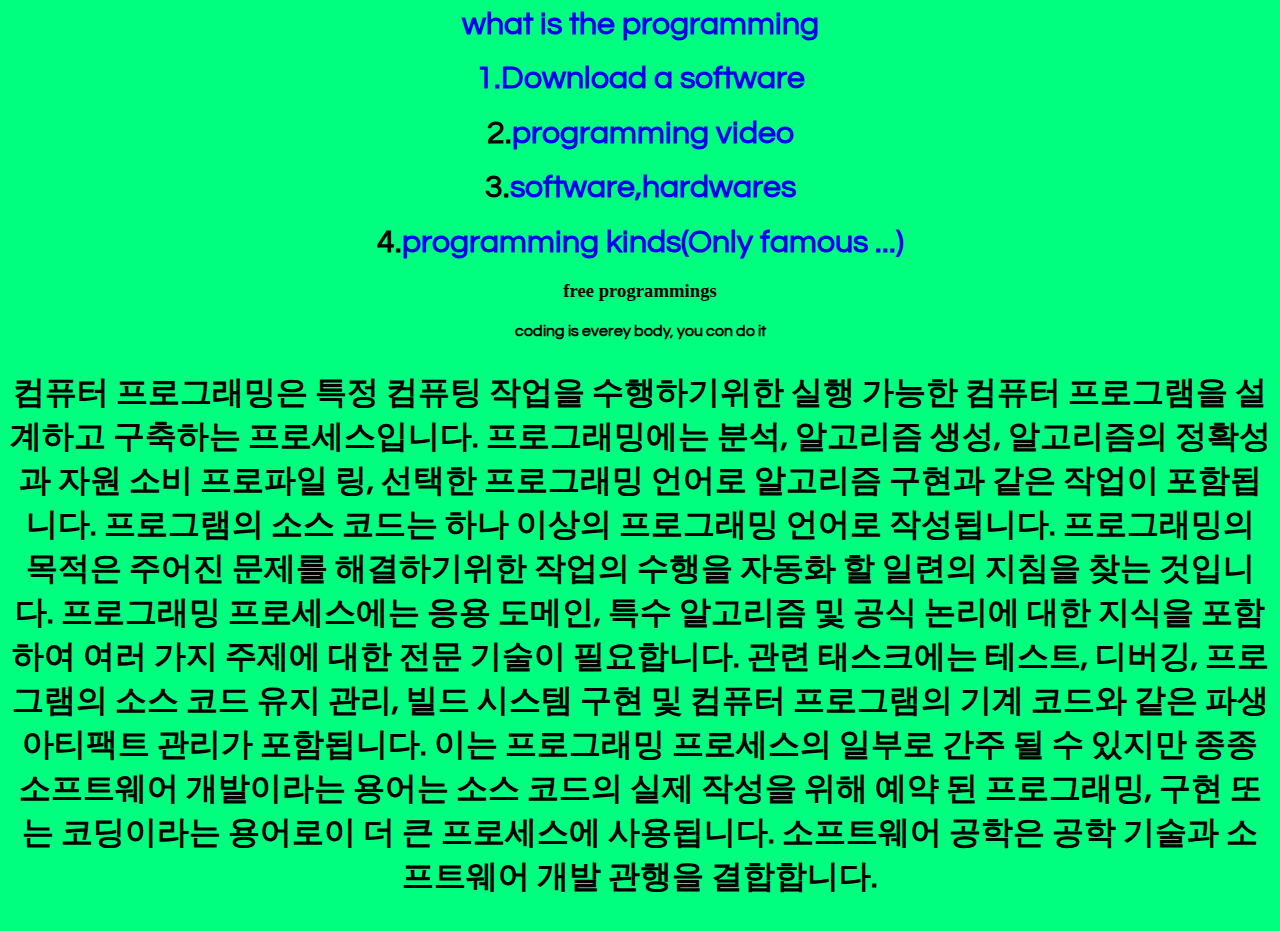
<file: index.html>
<h1><!DOCTYPE html>
<html>
<head>
<title>what is the programming</title>
<meta charset="utf-8">
<link rel="icon" href="trewon.jpg" type="image/x-icon">
<link href="https://fonts.googleapis.com/css?family=Questrial" rel="stylesheet">
  </head>
<style>

  
  h1 {
    font-family: 'Questrial', sans-serif;
  }
  h2 {
    font-family: 'Questrial', sans-serif;
  }
  h3 {
    font-family: 
    "Times new roman";
  }
  h4 {
    font-family: 'Questrial', sans-serif;
  }
  h5 {
    font-family: 'Questrial', sans-serif;
  }


  body{background-color: springgreen;}
  h1 {
    text-align: center;
  }
  h2 {
    text-align: center;
  }
  h3{
    text-align: center;
  }
  h4 {
    text-align: center;
  }
  h5{
    text-align: center;
  }
  .movie {
    background-color:springgreen;
    border-radius: 20px;
    margin-bottom: 50px;
    padding: 50px;
    width: 500px;
    margin-left: auto;
    margin-right: auto;
  }
    a {
    text-decoration: none;
  }
</style>


<body>

    <h1><a href="index.html">what is the programming</li></h1>
    <h1>1.<a href="1.html">Download a software</a></li></h1>
    <h1>2.<a href="2.html">programming video</a></li></h1>
    <h1>3.<a href="3.html">software,hardwares</a></li></h1>
    <h1>4.<a href="4.html">programming kinds(Only famous ...)</a></li></h1>
    <h3><p>free programmings</p></h3>    
    <h4 style="color:black;">coding is everey body, you con do it</h4>
  <h1>
  <p>
컴퓨터 프로그래밍은 특정 컴퓨팅 작업을 수행하기위한 실행 가능한 컴퓨터 프로그램을 설계하고 구축하는 프로세스입니다. 
프로그래밍에는 분석, 알고리즘 생성, 알고리즘의 정확성과 자원 소비 프로파일 링, 선택한 프로그래밍 언어로 알고리즘 구현과 같은 작업이 포함됩니다. 
프로그램의 소스 코드는 하나 이상의 프로그래밍 언어로 작성됩니다. 프로그래밍의 목적은 주어진 문제를 해결하기위한 작업의 수행을 자동화 할 일련의 지침을 찾는 것입니다. 
프로그래밍 프로세스에는 응용 도메인, 특수 알고리즘 및 공식 논리에 대한 지식을 포함하여 여러 가지 주제에 대한 전문 기술이 필요합니다. 
관련 태스크에는 테스트, 디버깅, 프로그램의 소스 코드 유지 관리, 빌드 시스템 구현 및 컴퓨터 프로그램의 기계 코드와 같은 파생 아티팩트 관리가 포함됩니다. 
이는 프로그래밍 프로세스의 일부로 간주 될 수 있지만 종종 소프트웨어 개발이라는 용어는 소스 코드의 실제 작성을 위해 예약 된 프로그래밍, 구현 또는 코딩이라는 용어로이 더 큰 프로세스에 사용됩니다. 
소프트웨어 공학은 공학 기술과 소프트웨어 개발 관행을 결합합니다.
</h1>
    <div id="disqus_thread"></div>
    <script>

        /**
        *  RECOMMENDED CONFIGURATION VARIABLES: EDIT AND UNCOMMENT THE SECTION BELOW TO INSERT DYNAMIC VALUES FROM YOUR PLATFORM OR CMS.
        *  LEARN WHY DEFINING THESE VARIABLES IS IMPORTANT: https://disqus.com/admin/universalcode/#configuration-variables*/
        /*
        var disqus_config = function () {
        this.page.url = PAGE_URL;  // Replace PAGE_URL with your page's canonical URL variable
        this.page.identifier = PAGE_IDENTIFIER; // Replace PAGE_IDENTIFIER with your page's unique identifier variable
        };
        */
        (function() { // DON'T EDIT BELOW THIS LINE
            var d = document, s = d.createElement('script');
            s.src = 'https://trexwon.disqus.com/embed.js';
            s.setAttribute('data-timestamp', +new Date());
            (d.head || d.body).appendChild(s);
        })();
    </script>
    <noscript>Please enable JavaScript to view the <a href="https://disqus.com/?ref_noscript">comments powered by Disqus.</a></noscript>


    <script id="dsq-count-scr" src="//trexwon.disqus.com/count.js" async></script>
</body>
</html>
</file>
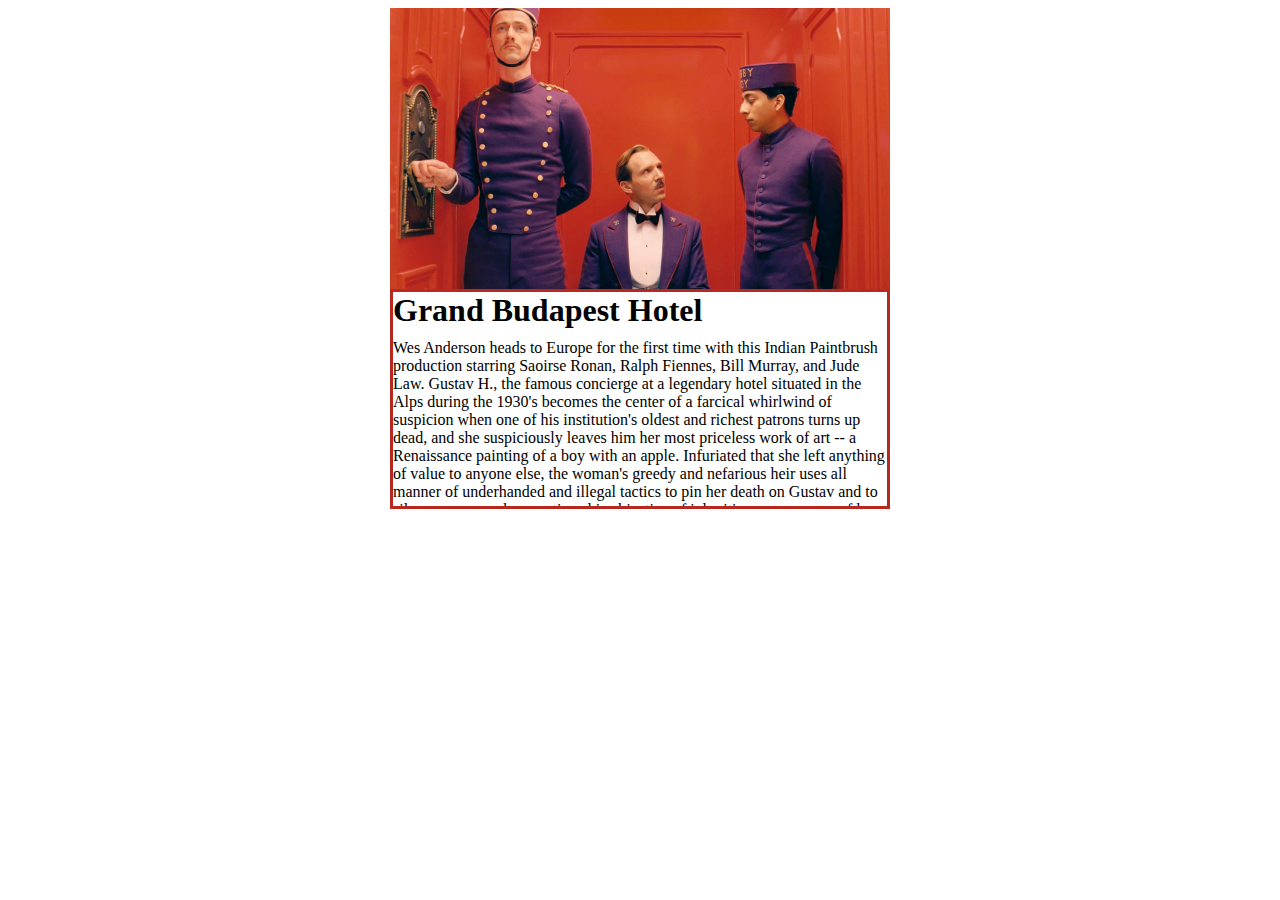
<file: grand_budapest_hotel/index.html>
<!DOCTYPE html>
<html>
<head>
  <title>Overflow</title>
  <meta charset="utf-8">
  <link rel="stylesheet" href="css/styles.css">
</head>
    
<body>
  <div class="container">
    <img src="img/grand_budapest_hotel.jpg">
    <div class="info">
      <h1>Grand Budapest Hotel</h1>
      <p>Wes Anderson heads to Europe for the first time with this Indian Paintbrush production starring Saoirse Ronan, Ralph Fiennes, Bill Murray, and Jude Law. Gustav H., the famous concierge at a legendary hotel situated in the Alps during the 1930's becomes the center of a farcical whirlwind of suspicion when one of his institution's oldest and richest patrons turns up dead, and she suspiciously leaves him her most priceless work of art -- a Renaissance painting of a boy with an apple. Infuriated that she left anything of value to anyone else, the woman's greedy and nefarious heir uses all manner of underhanded and illegal tactics to pin her death on Gustav and to silence anyone who questions his objective of inheriting every penny of her estate, leaving Gustav's trusted lobby boy Zero to clear Gustav's name and prove that the grand lady's killer is none other than her own son. ~ Jeremy Wheeler, Rovi</p>
    </div>
  </div>
</body>
</html>
</file>
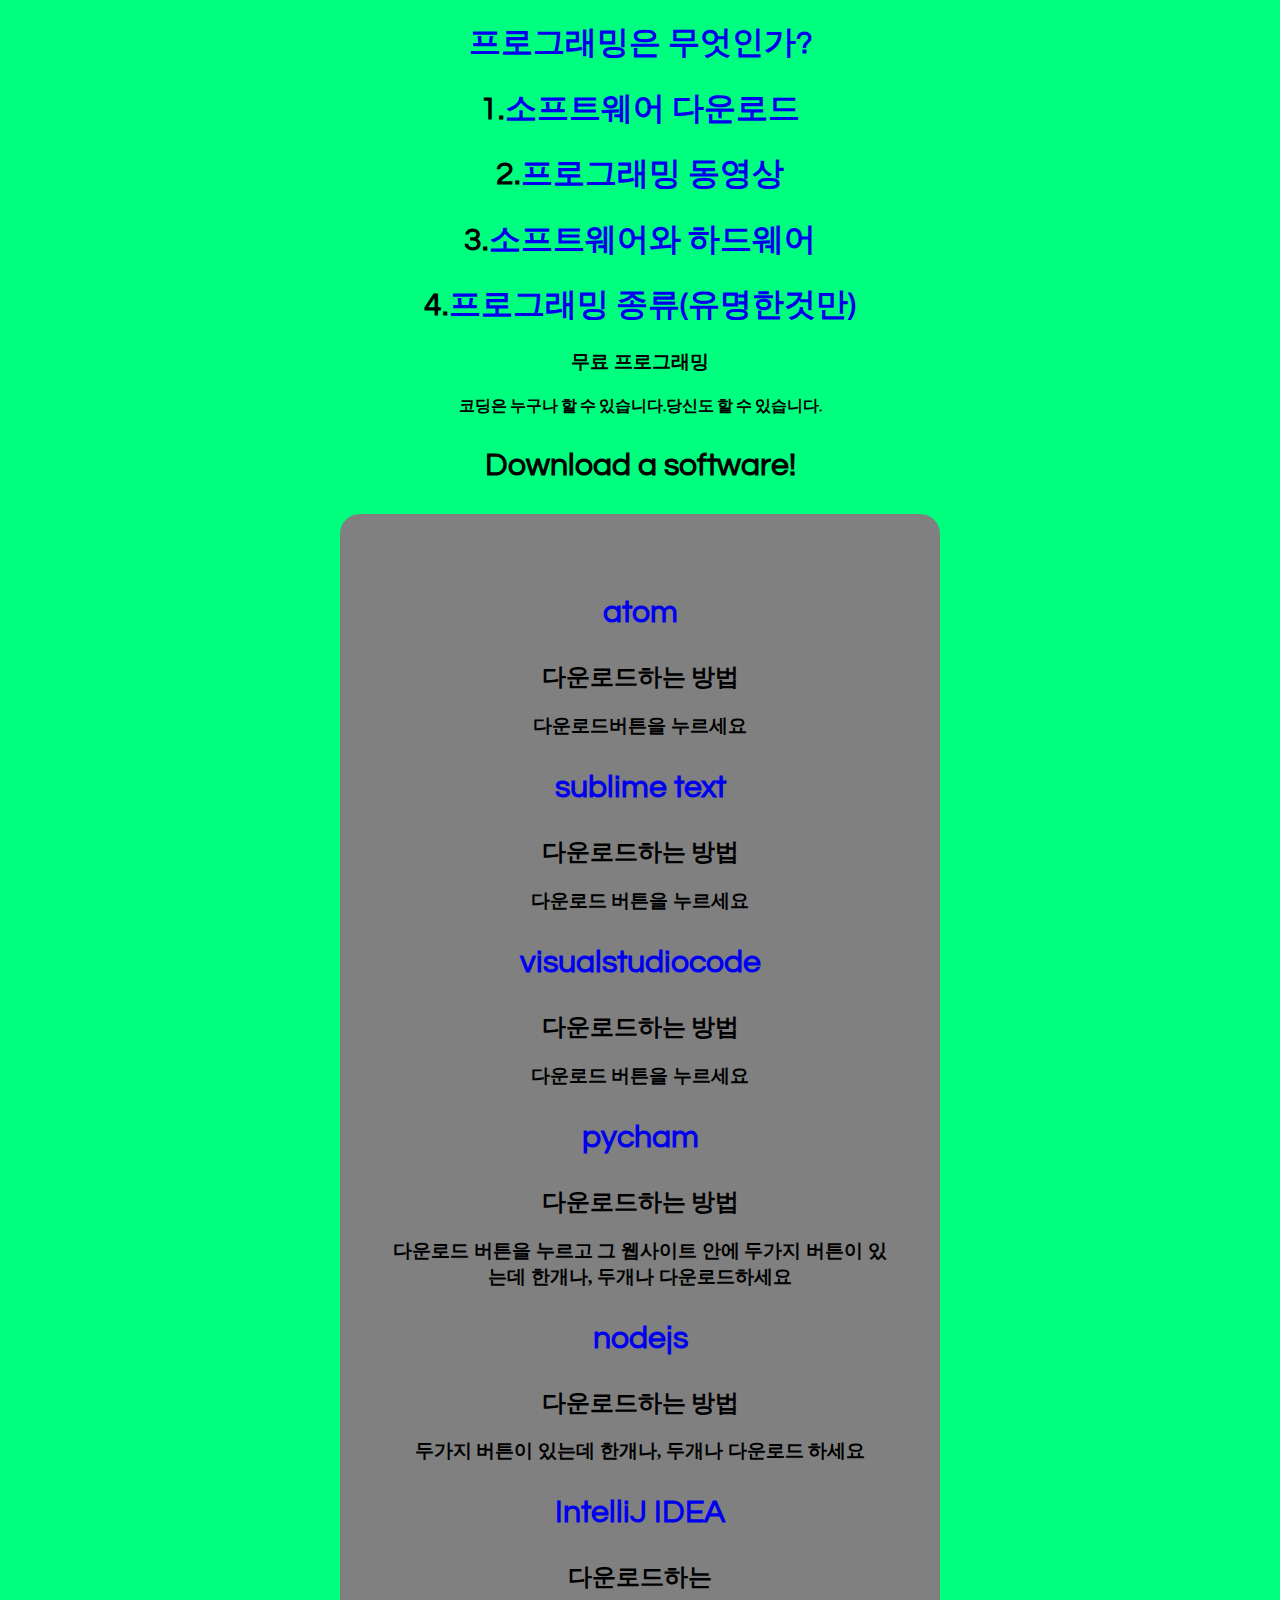
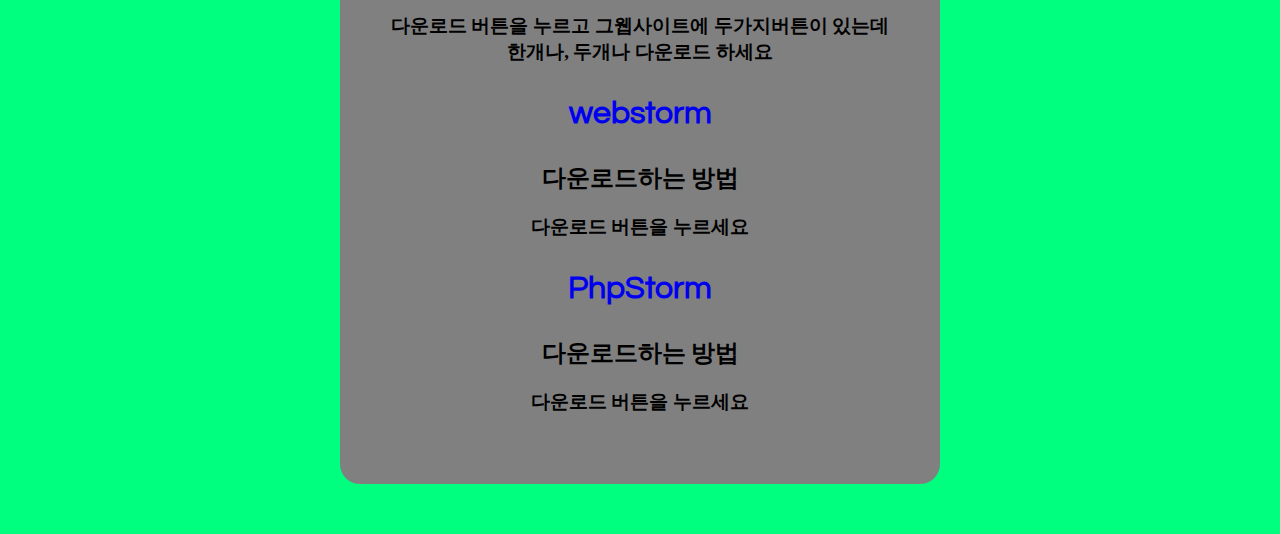
<file: 1.html>
<!doctype html>
<html>
<head>
  <title>소프트웨어 다운로드</title>
  <meta charset="utf-8">
  <link rel="icon" href="trewon.jpg" type="image/x-icon">
  <link href="https://fonts.googleapis.com/css?family=Questrial" rel="stylesheet">
</head>
<style>

  h1 {
    font-family: 'Questrial', sans-serif;
  }
  h2 {
    font-family: 'Questrial', sans-serif;
  }
  h3 {
    font-family: 
    "Times new roman";
  }
  h4 {
    font-family: 'Questrial', sans-serif;
  }
  h5 {
    font-family: 'Questrial', sans-serif;
  }

  body{background-color: springgreen;}
   h1{
     text-align: center;
   }
   h2{
     text-align: center;
   }
   h3{
     text-align: center;
   }
   h4 {
     text-align: center;
   }

     .movie {
    background-color:gray;
    border-radius: 20px;
    margin-bottom: 50px;
    padding: 50px;
    width: 500px;
    margin-left: auto;
    margin-right: auto;
  }
    a {
    text-decoration: none;
  }
</style>
<body>

  <h1><a href="index.html">프로그래밍은 무엇인가?</a></h1>
  <h1>1.<a href="1.html">소프트웨어 다운로드</a></h1>
    <h1>2.<a href="2.html">프로그래밍 동영상</a></h1>
    <h1>3.<a href="3.html">소프트웨어와 하드웨어</a></h1>
    <h1>4.<a href="4.html">프로그래밍 종류(유명한것만)</a></h1>
    <h3><p>무료 프로그래밍</p></h3>    
    <h4 style="color:black;">코딩은 누구나 할 수 있습니다.당신도 할 수 있습니다.</h4>

<h1><p>Download a software!</p></h1>

  <div class="movie">
  <h1><p><a href="https://atom.io" target="_blank">atom</a></p></h1>
  <h2>다운로드하는 방법</h2>
  <h3><p>다운로드버튼을 누르세요</p></h3>

  <h1><p><a href="https://www.sublimetext.com" target="_blank">sublime text</a></p></h1>
  <h2>다운로드하는 방법</h2>
  <h3><p>다운로드 버튼을 누르세요</p></h3>

  <h1><p><a href="https://code.visualstudio.com" target="_blank">visualstudiocode</a></p></h1>
  <h2>다운로드하는 방법</h2>
  <h3><p>다운로드 버튼을 누르세요</p></h3>

  <h1><p><a href="https://www.jetbrains.com/pycharm/" target="_blank">pycham</a></p></h1>
  <h2>다운로드하는 방법</h2>
  <h3><p>다운로드 버튼을 누르고 그 웹사이트 안에 두가지 버튼이 있는데 한개나, 두개나 다운로드하세요</p></h3>

  <h1><p><a href="https://nodejs.org/en/" target="_blank">nodejs</a></p></h1>
  <h2>다운로드하는 방법</h2>
  <h3><p>두가지 버튼이 있는데 한개나, 두개나 다운로드 하세요</p></h3>

    <h1><p><a href="https://www.jetbrains.com/idea/" target="_blank">IntelliJ IDEA</a></p></h1>
    <h2>다운로드하는 </h2>
    <h3><p>다운로드 버튼을 누르고 그웹사이트에 두가지버튼이 있는데 한개나, 두개나 다운로드 하세요</p></h3>
    <h1><p><a href="https://www.jetbrains.com/webstorm/" target="_blank">webstorm</a></p></h1>
    <h2>다운로드하는 방법</h2>
    <h3><p>다운로드 버튼을 누르세요</p></h3>

    <h1><p><a href="https://www.jetbrains.com/phpstorm/specials/phpstorm/phpstorm.html?gclid=Cj0KCQjw6fvdBRCbARIsABGZ-vTPdixCJtTH5luaiM4Gb0h09dmjPR996b98K8efMItRapCE-Te-IdEaAmpiEALw_wcB&gclsrc=aw.ds&dclid=CKnl1sG9_t0CFQtuvQodZZgOkA">PhpStorm</a></p></h1>
    <h2>다운로드하는 방법</h2>
    <h3><p>다운로드 버튼을 누르세요</p></h3>
</div>
  
  <div id="disqus_thread"></div>
<script>
    /**
    *  RECOMMENDED CONFIGURATION VARIABLES: EDIT AND UNCOMMENT THE SECTION BELOW TO INSERT DYNAMIC VALUES FROM YOUR PLATFORM OR CMS.
    *  LEARN WHY DEFINING THESE VARIABLES IS IMPORTANT: https://disqus.com/admin/universalcode/#configuration-variables*/
    /*
    var disqus_config = function () {
    this.page.url = PAGE_URL;  // Replace PAGE_URL with your page's canonical URL variable
    this.page.identifier = PAGE_IDENTIFIER; // Replace PAGE_IDENTIFIER with your page's unique identifier variable
    };
    */
    (function() { // DON'T EDIT BELOW THIS LINE
        var d = document, s = d.createElement('script');
        s.src = 'https://trexwon.disqus.com/embed.js';
        s.setAttribute('data-timestamp', +new Date());
        (d.head || d.body).appendChild(s);
    })();
</script>
<noscript>Please enable JavaScript to view the <a href="https://disqus.com/?ref_noscript">comments powered by Disqus.</a></noscript>


<script id="dsq-count-scr" src="//trexwon.disqus.com/count.js" async></script>

</body>
</html>
</file>
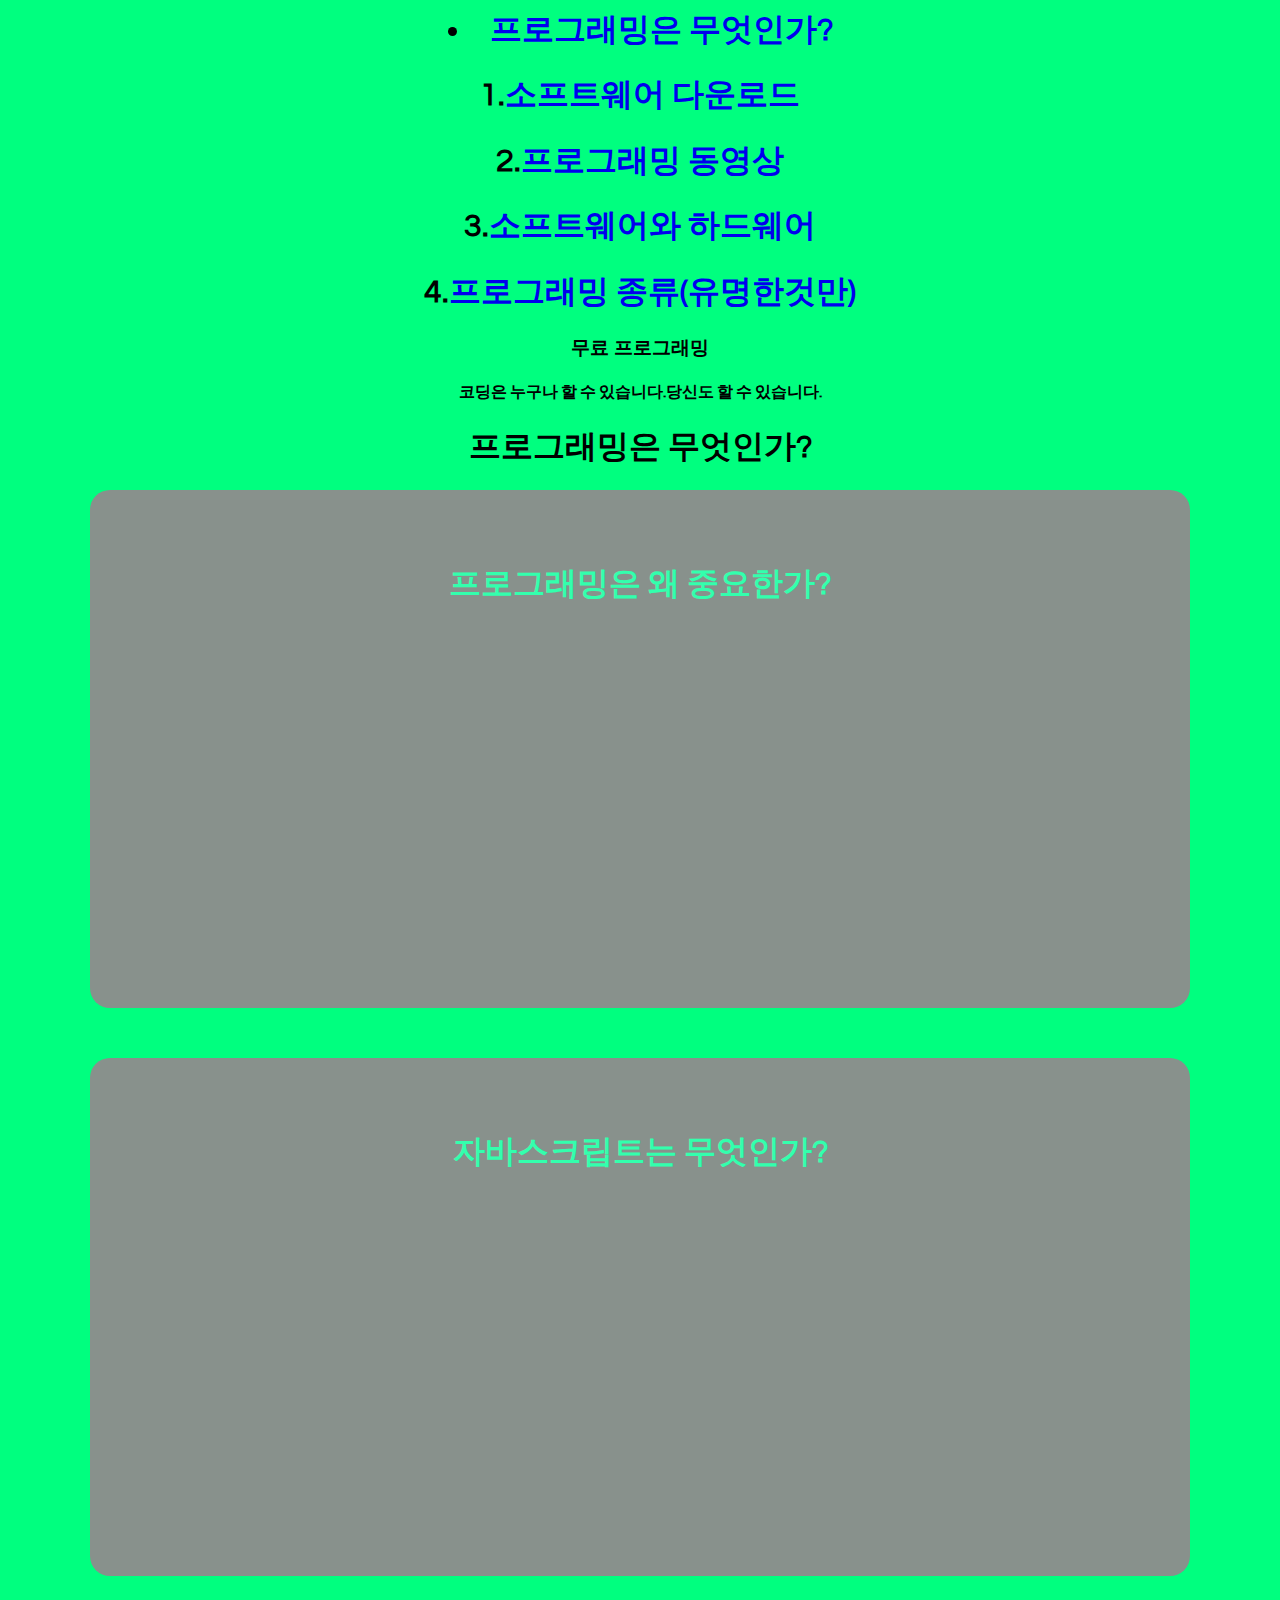
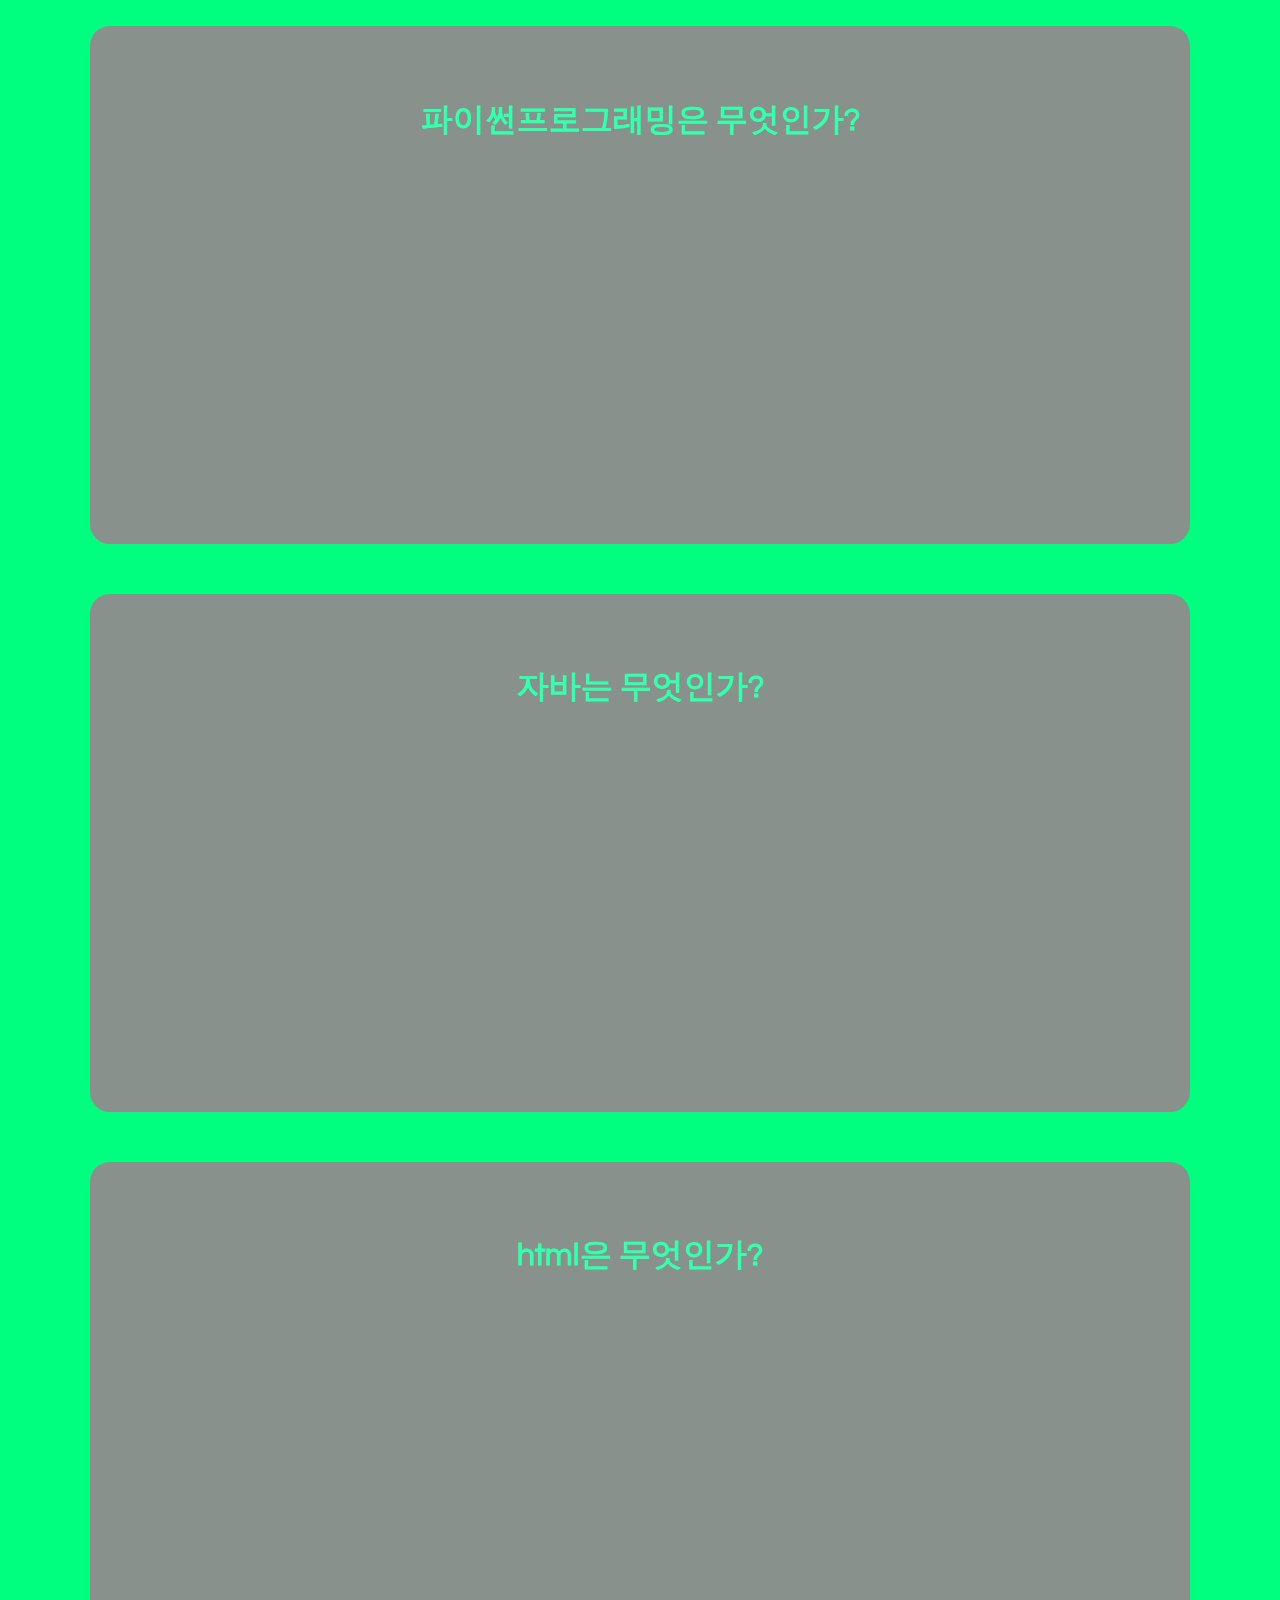
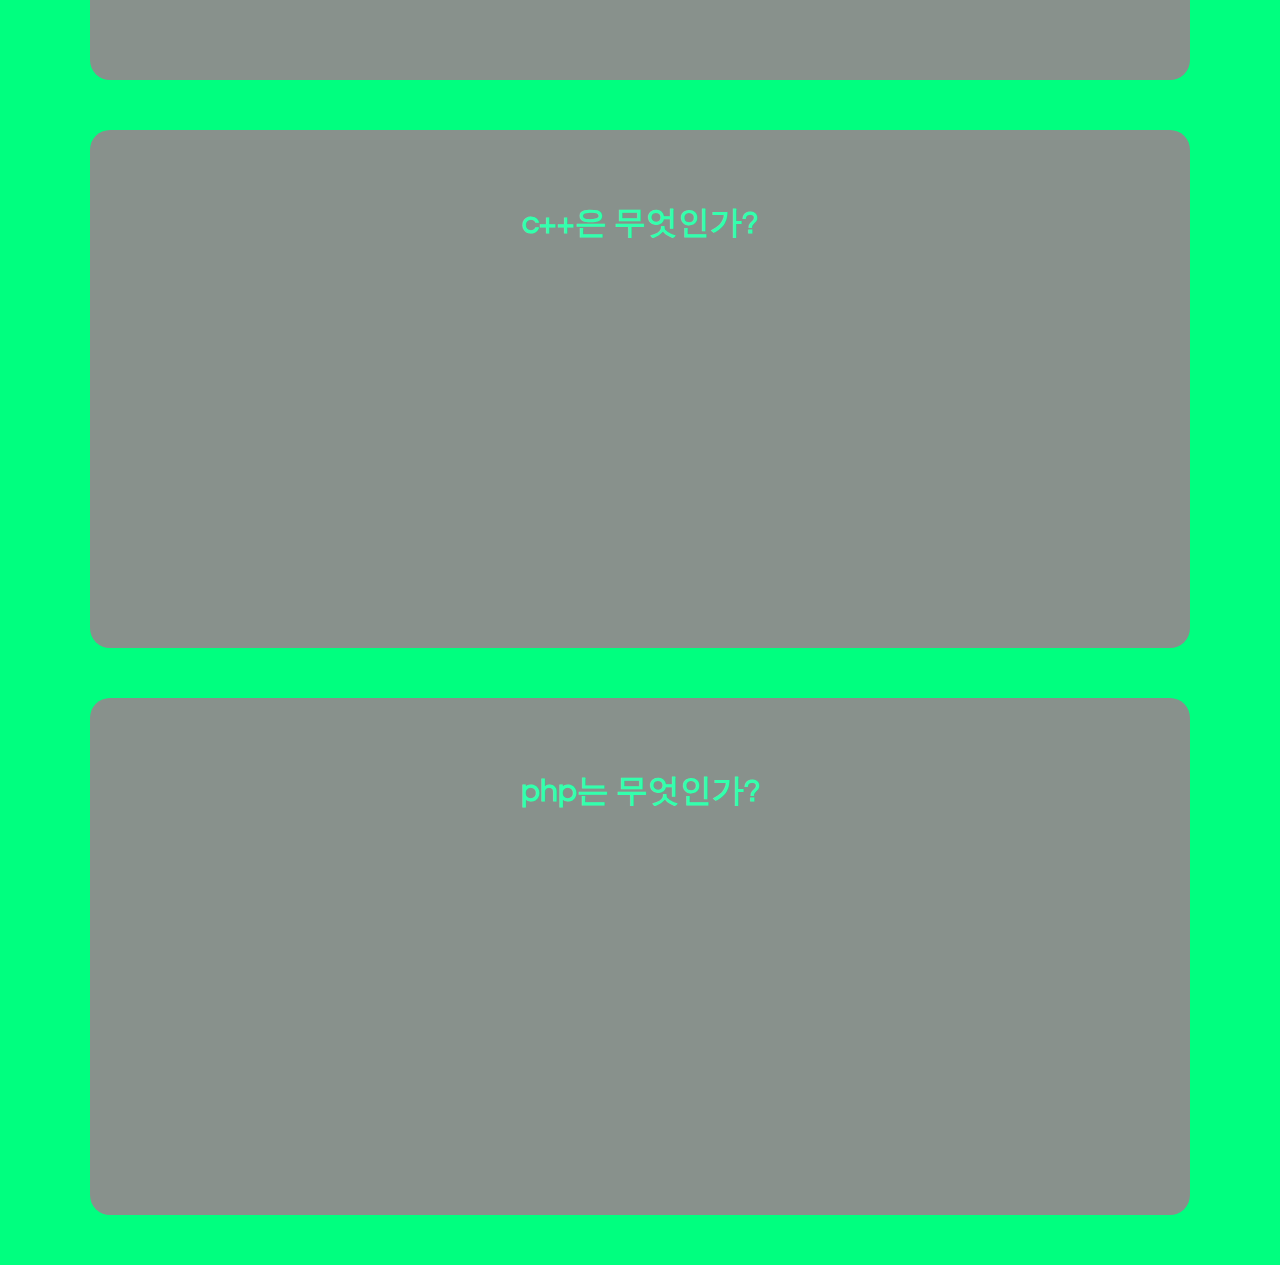
<file: 2.html>
<h1><!DOCTYPE html>
<html>
<head>
<title>프로그래밍 </title>
<meta charset="utf-8">
<link rel="icon" href="trewon.jpg" type="image/x-icon">
<link href="https://fonts.googleapis.com/css?family=Questrial" rel="stylesheet">
  </head>
<style>

  
  h1 {
    font-family: 'Questrial', sans-serif;
  }
  h2 {
    font-family: 'Questrial', sans-serif;
  }
  h3 {
    font-family: 
    "Times new roman";
  }
  h4 {
    font-family: 'Questrial', sans-serif;
  }
  h5 {
    font-family: 'Questrial', sans-serif;
  }

  h1 {
    text-align: center;
  }

body{background-color: springgreen;}

.movie{
  background-color: #88918c ;
  border-radius: 20px;
  margin-bottom: 50px;
  padding: 50px;
  width: 1000px;
  margin-left: auto;
  margin-right: auto;
  display: block;
}
   h1 {
      text-align: center;
   }

   h2 {
       text-align: center;
   }

   h3 {
     text-align: center;
   }

   h4{
     text-align: center;
   }

   h5 {
       text-align: center;
   }
      a {
    text-decoration: none;
  }
  
</style>
</head>
<body>

  <h1><li><a href="index.html">프로그래밍은 무엇인가?</a></h1>
    <h1>1.<a href="1.html">소프트웨어 다운로드</a></h1>
    <h1>2.<a href="2.html">프로그래밍 동영상</a></h1>
    <h1>3.<a href="3.html">소프트웨어와 하드웨어</a></h1>
    <h1>4.<a href="4.html">프로그래밍 종류(유명한것만)</a></h1>
    <h3><p>무료 프로그래밍</p></h3>    
    <h4 style="color:black;">코딩은 누구나 할 수 있습니다.당신도 할 수 있습니다.</h4></h1>



<h1 style="color: black">프로그래밍은 무엇인가?</h1>
<div class="movie">
<h1 style="color: #33FFAD">프로그래밍은 왜 중요한가?</h1>
<p><iframe width="560" height="315"
src="https://www.youtube.com/embed/Dv7gLpW91DM"
frameborder="0" allow="autoplay; encrypted-media" allowfullscreen></iframe></p>

</div>

<div class="movie">
<h1 style="color: #33FFAD">자바스크립트는 무엇인가?</h1>
<p><iframe width="560" height="315"
src="https://www.youtube.com/embed/VB7y0yxZjro"
frameborder="0" allow="autoplay; encrypted-media" allowfullscreen></iframe></p>
</div>

<div class="movie">
<h1 style="color: #33FFAD">파이썬프로그래밍은 무엇인가?</h1>
<p><iframe width="560" height="315"
src="https://www.youtube.com/embed/N4mEzFDjqtA"
frameborder="0" allow="autoplay; encrypted-media" allowfullscreen></iframe></p>
</div>

<div class="movie">
<h1 style="color:#33FFAD">자바는 무엇인가?</h1>
<p><iframe width="560" height="315"
src="https://www.youtube.com/embed/2Xa3Y4xz8_s"
frameborder="0" allow="autoplay; encrypted-media" allowfullscreen></iframe></p>
</div>

<div class="movie">
<h1 style="color: #33FFAD">html은 무엇인가?</h1>
<p><iframe width="560" height="315"
src="https://www.youtube.com/embed/CKlh1lwe2rY"
frameborder="0" allow="autoplay; encrypted-media" allowfullscreen></iframe></p>
</div>

<div class="movie">
<h1 style="color: #33FFAD">c++은 무엇인가?</h1>
<p><iframe width="560" height="315"
src="https://www.youtube.com/embed/kJkB_Tggk8U"
frameborder="0" allow="autoplay; encrypted-media" allowfullscreen></iframe></p>
</div>

<div class="movie">
<h1 style="color: #33FFAD">php는 무엇인가?</h1>
<p><iframe width="560" height="315"
src="https://www.youtube.com/embed/BAI1w9WOstA"
frameborder="0" allow="autoplay; encrypted-media" allowfullscreen></iframe></p>
</div>


     <div id="disqus_thread"></div>
    <script>

        /**
        *  RECOMMENDED CONFIGURATION VARIABLES: EDIT AND UNCOMMENT THE SECTION BELOW TO INSERT DYNAMIC VALUES FROM YOUR PLATFORM OR CMS.
        *  LEARN WHY DEFINING THESE VARIABLES IS IMPORTANT: https://disqus.com/admin/universalcode/#configuration-variables*/
        /*
        var disqus_config = function () {
        this.page.url = PAGE_URL;  // Replace PAGE_URL with your page's canonical URL variable
        this.page.identifier = PAGE_IDENTIFIER; // Replace PAGE_IDENTIFIER with your page's unique identifier variable
        };
        */
        (function() { // DON'T EDIT BELOW THIS LINE
            var d = document, s = d.createElement('script');
            s.src = 'https://trexwon.disqus.com/embed.js';
            s.setAttribute('data-timestamp', +new Date());
            (d.head || d.body).appendChild(s);
        })();
    </script>
    <noscript>Please enable JavaScript to view the <a href="https://disqus.com/?ref_noscript">comments powered by Disqus.</a></noscript>


    <script id="dsq-count-scr" src="//trexwon.disqus.com/count.js" async></script>
</body>
</html>
</file>
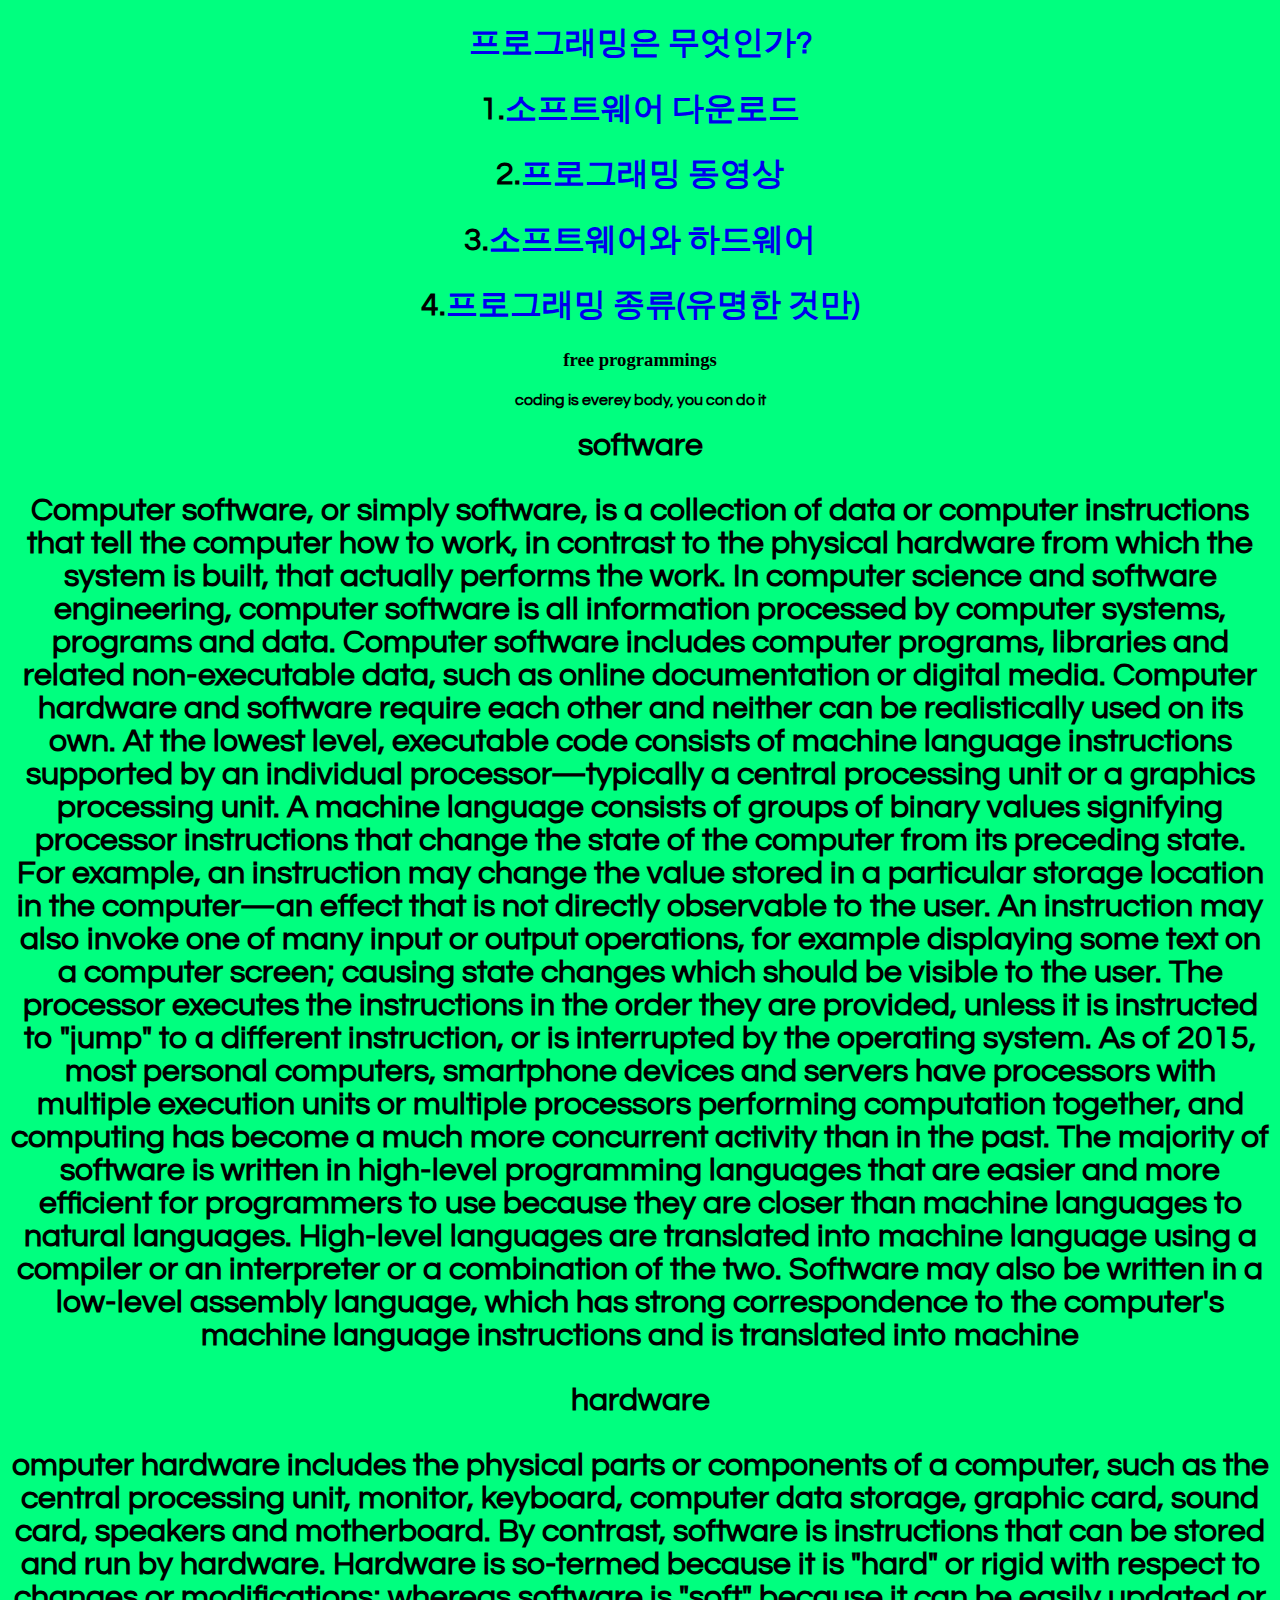
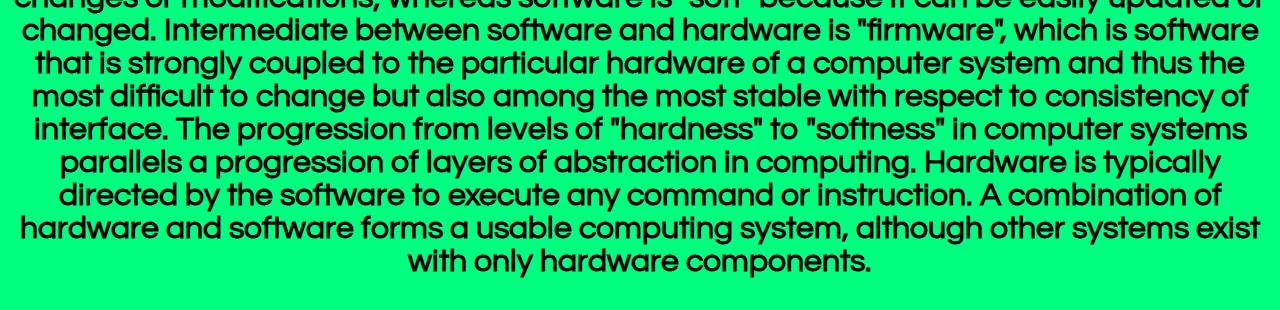
<file: 3.html>
<!DOCTYPE html>
<html>
<head>
        <title>소프트웨어와 </title>
        <meta charset="utf-8">
        <link rel="icon" href="trewon.jpg" type="image/x-icon">
        <link href="https://fonts.googleapis.com/css?family=Questrial" rel="stylesheet">
</head>
<style>

    
  h1 {
    font-family: 'Questrial', sans-serif;
  }
  h2 {
    font-family: 'Questrial', sans-serif;
  }
  h3 {
    font-family: 
    "Times new roman";
  }
  h4 {
    font-family: 'Questrial', sans-serif;
  }
  h5 {
    font-family: 'Questrial', sans-serif;
  }

    body{background-color: springgreen;}
    h1 {
        text-align: center;
    }
    h2{
        text-align: center;
    }
    h3{
        text-align: center;
    }
    h4{
        text-align: center;
    }
            a {
    text-decoration: none;
  }
</style>
<body>

        <h1><a href="index.html">프로그래밍은 무엇인가?</a></h1>
        <h1>1.<a href="1.html">소프트웨어 다운로드</a></h1>
        <h1>2.<a href="2.html">프로그래밍 동영상</a></h1>
        <h1>3.<a href="3.html">소프트웨어와 하드웨어</a></h1>
        <h1>4.<a href="4.html">프로그래밍 종류(유명한 것만)</a></h1>
        <h3><p>free programmings</p></h3>    
        <h4 style="color:black;">coding is everey body, you con do it</h4>


    <h1>software</h1>
    <h1><p>Computer software, or simply software, is a collection of data or computer instructions that tell the computer how to work, in contrast to the physical hardware from which the system is built, that actually performs the work.
        In computer science and software engineering, computer software is all information processed by computer systems, programs and data.
        Computer software includes computer programs, libraries and related non-executable data, such as online documentation or digital media.
        Computer hardware and software require each other and neither can be realistically used on its own.
        At the lowest level, executable code consists of machine language instructions supported by an individual processor—typically a central processing unit or a graphics processing unit.
        A machine language consists of groups of binary values signifying processor instructions that change the state of the computer from its preceding state.
        For example, an instruction may change the value stored in a particular storage location in the computer—an effect that is not directly observable to the user.
        An instruction may also invoke one of many input or output operations, for example displaying some text on a computer screen; causing state changes which should be visible to the user.
        The processor executes the instructions in the order they are provided, unless it is instructed to "jump" to a different instruction, or is interrupted by the operating system.
        As of 2015, most personal computers, smartphone devices and servers have processors with multiple execution units or multiple processors performing computation together, and computing has become a much more concurrent activity than in the past.
        The majority of software is written in high-level programming languages that are easier and more efficient for programmers to use because they are closer than machine languages to natural languages.
        High-level languages are translated into machine language using a compiler or an interpreter or a combination of the two.
        Software may also be written in a low-level assembly language, which has strong correspondence to the computer's machine language instructions and is translated into machine </p></h1>

        <h1>hardware</h1>
        <h1><p>omputer hardware includes the physical parts or components of a computer, such as the central processing unit, monitor, keyboard, computer data storage, graphic card, sound card, speakers and motherboard.
            By contrast, software is instructions that can be stored and run by hardware. Hardware is so-termed because it is "hard" or rigid with respect to changes or modifications; whereas software is "soft" because it can be easily updated or changed.
            Intermediate between software and hardware is "firmware", which is software that is strongly coupled to the particular hardware of a computer system and thus the most difficult to change but also among the most stable with respect to consistency of interface.
            The progression from levels of "hardness" to "softness" in computer systems parallels a progression of layers of abstraction in computing.
            Hardware is typically directed by the software to execute any command or instruction.
            A combination of hardware and software forms a usable computing system, although other systems exist with only hardware components.</p></h1>

        
        <div id="disqus_thread"></div>
<script>
    /**
    *  RECOMMENDED CONFIGURATION VARIABLES: EDIT AND UNCOMMENT THE SECTION BELOW TO INSERT DYNAMIC VALUES FROM YOUR PLATFORM OR CMS.
    *  LEARN WHY DEFINING THESE VARIABLES IS IMPORTANT: https://disqus.com/admin/universalcode/#configuration-variables*/
    /*
    var disqus_config = function () {
    this.page.url = PAGE_URL;  // Replace PAGE_URL with your page's canonical URL variable
    this.page.identifier = PAGE_IDENTIFIER; // Replace PAGE_IDENTIFIER with your page's unique identifier variable
    };
    */
    (function() { // DON'T EDIT BELOW THIS LINE
        var d = document, s = d.createElement('script');
        s.src = 'https://trexwon.disqus.com/embed.js';
        s.setAttribute('data-timestamp', +new Date());
        (d.head || d.body).appendChild(s);
    })();
</script>
<noscript>Please enable JavaScript to view the <a href="https://disqus.com/?ref_noscript">comments powered by Disqus.</a></noscript>


<script id="dsq-count-scr" src="//trexwon.disqus.com/count.js" async></script>
</html>
</body>
</file>
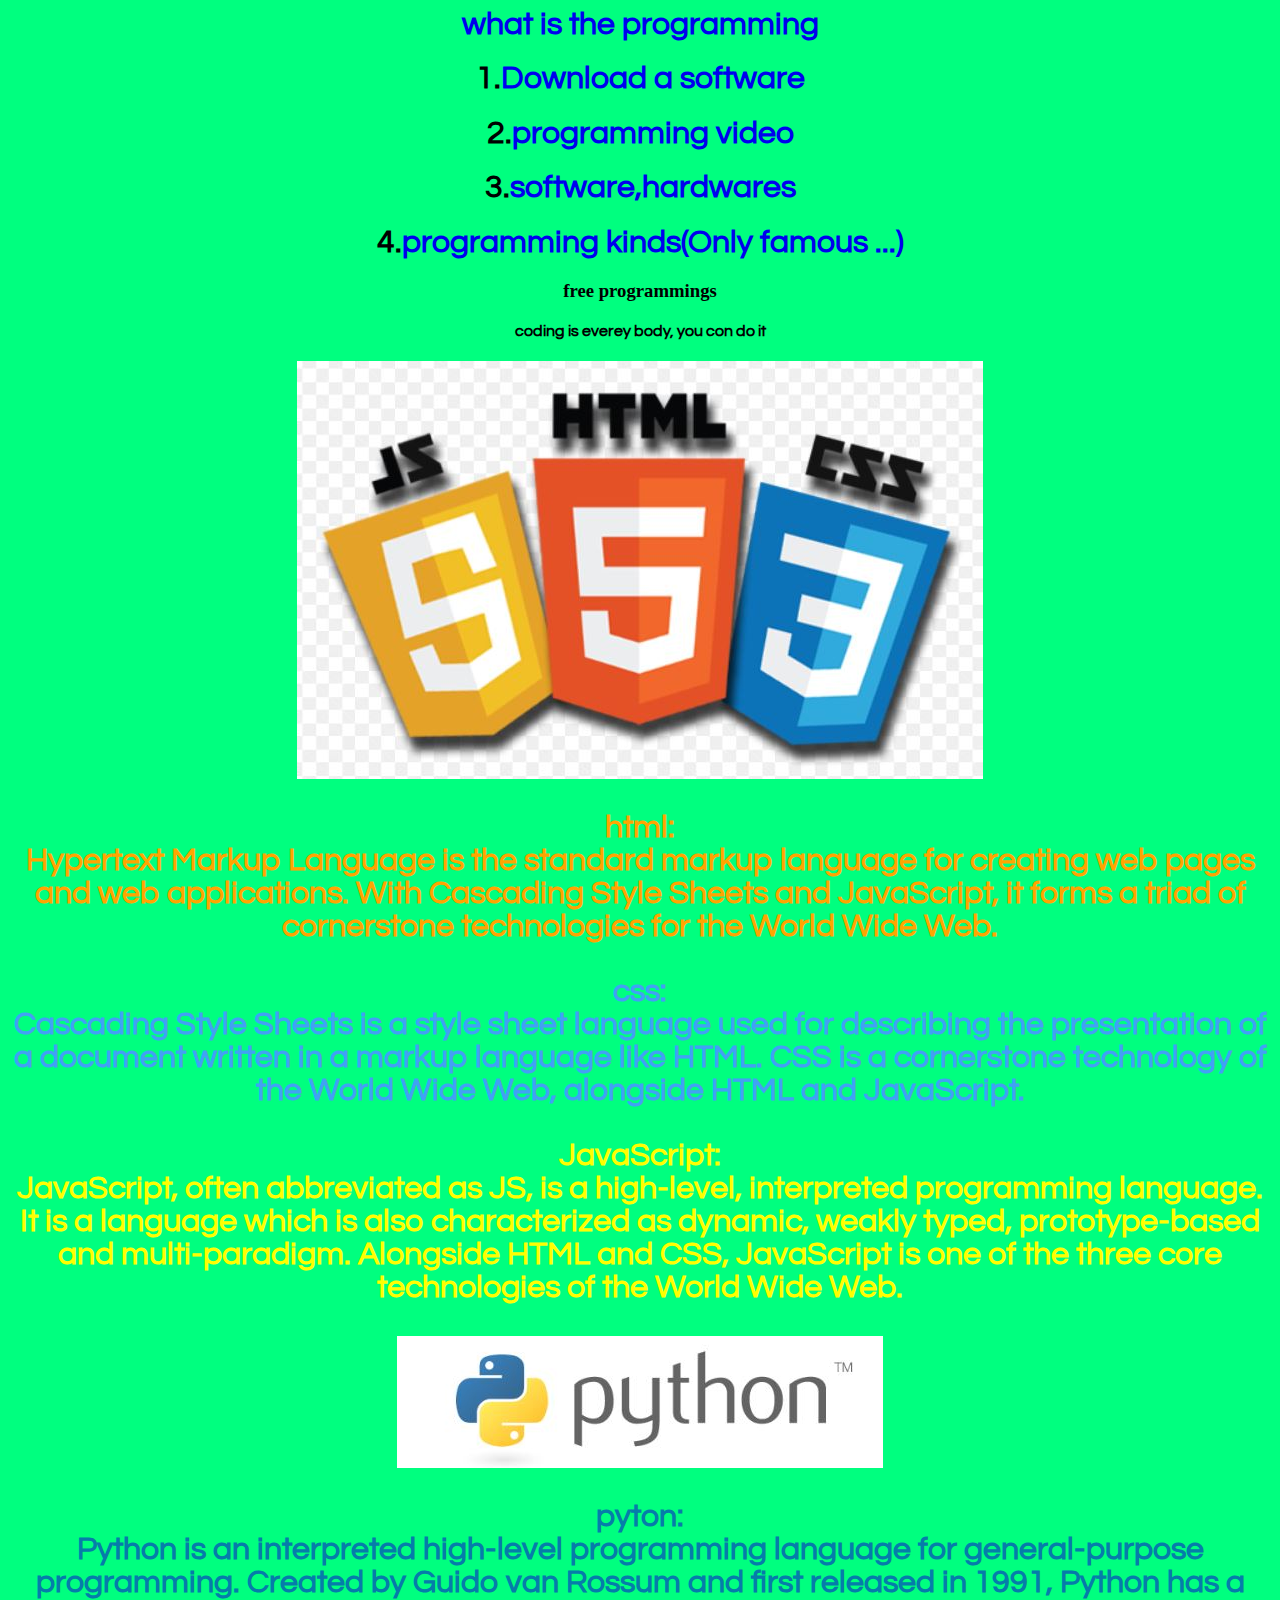
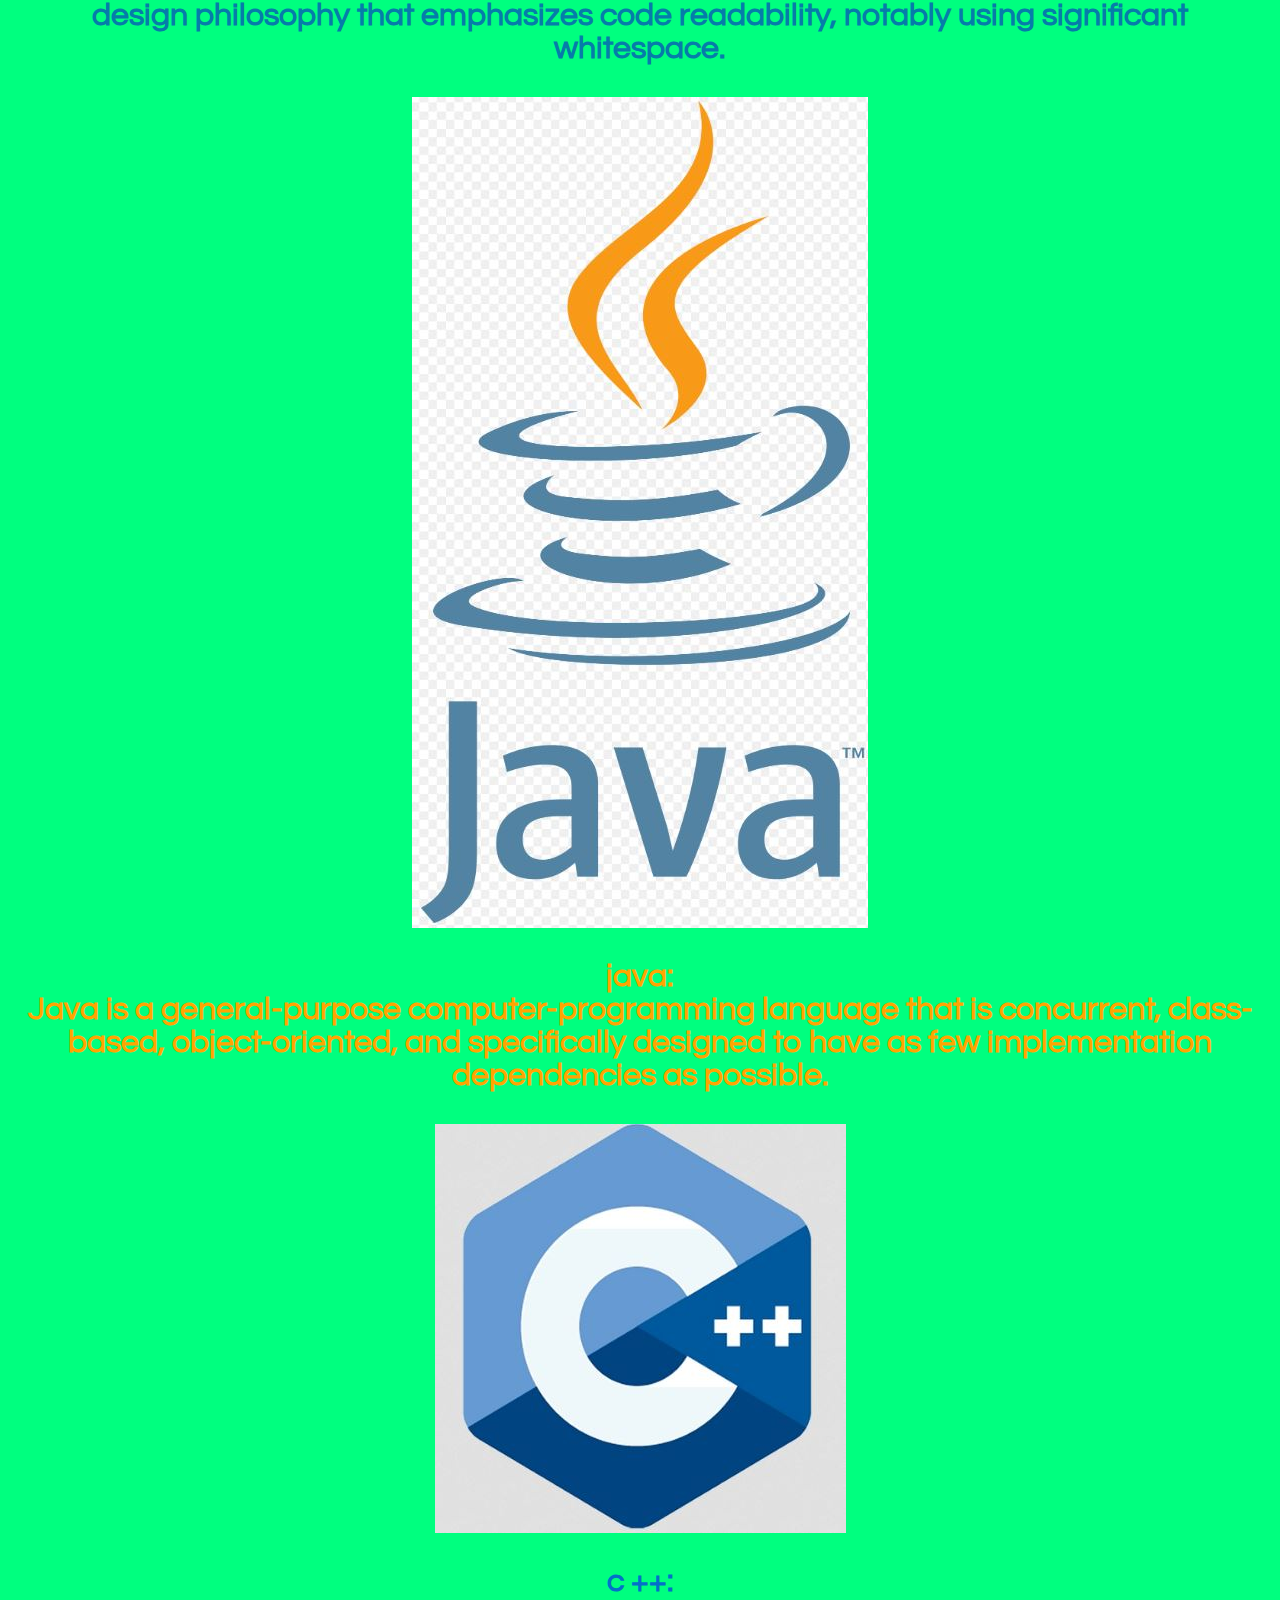
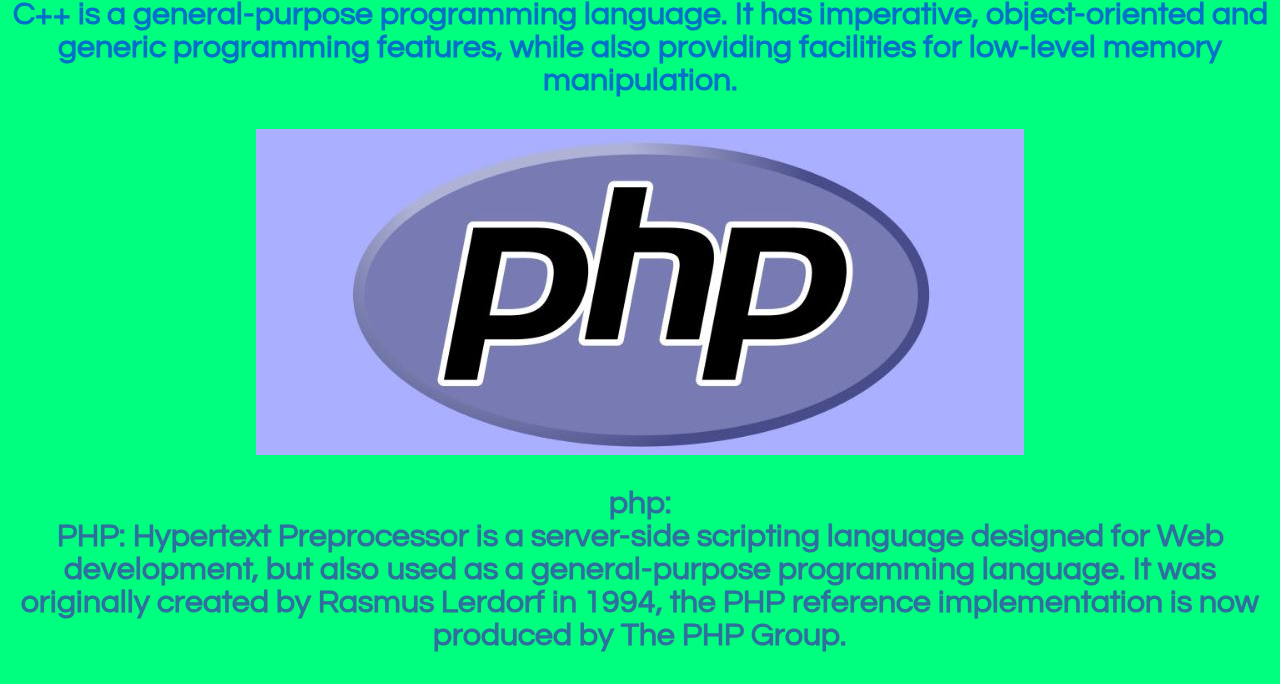
<file: 4.html>
<h1><!DOCTYPE html>
<html>
<head>
<title>Download a software</title>
<meta charset="utf-8">
<link rel="icon" href="trewon.jpg" type="image/x-icon">
<link href="https://fonts.googleapis.com/css?family=Questrial" rel="stylesheet">
</head>
<style>

    
  h1 {
    font-family: 'Questrial', sans-serif;
  }
  h2 {
    font-family: 'Questrial', sans-serif;
  }
  h3 {
    font-family: 
    "Times new roman";
  }
  h4 {
    font-family: 'Questrial', sans-serif;
  }
  h5 {
    font-family: 'Questrial', sans-serif;
  }

    h1 {
        text-align: center;
    }
    h2 {
        text-align: center;
    }
    h3 {
        text-align: center;
    }
    h4 {
        text-align: center;
    }
    h5 {
        text-align: center;
    }

    body {
        background-color: springgreen;
    }
      a {
    text-decoration: none;
  }
</style>
<body>

        <h1><a href="index.html">what is the programming</a></h1>
        <h1>1.<a href="1.html">Download a software</a></h1>
        <h1>2.<a href="2.html">programming video</a></h1>
        <h1>3.<a href="3.html">software,hardwares</a></h1>
        <h1>4.<a href="4.html">programming kinds(Only famous ...)</a></h1>
        <h3><p>free programmings</p></h3>    
        <h4 style="color:black;">coding is everey body, you con do it</h4>

                <img src="HTML, CSS, java scritpt.jpg" style="margin-left: auto; margin-right: auto; display: block;"/>
                <h1 style="color:orange;"><p>html:
                        <br>
                        Hypertext Markup Language is the standard markup language for creating web pages and web applications.
                        With Cascading Style Sheets and JavaScript, it forms a triad of cornerstone technologies for the World Wide Web.
                </p></h1>
                <h1 style="color: #42a1f4;"><p>css:

                        <br>
                        Cascading Style Sheets is a style sheet language used for describing the presentation of a document written in a markup language like HTML.
                        CSS is a cornerstone technology of the World Wide Web, alongside HTML and JavaScript.
                </p></h1>
                <h1 style="color: yellow;"><p>JavaScript:
                        <br>
                        JavaScript, often abbreviated as JS, is a high-level, interpreted programming language.
                        It is a language which is also characterized as dynamic, weakly typed, prototype-based and multi-paradigm.
                        Alongside HTML and CSS, JavaScript is one of the three core technologies of the World Wide Web.
                </p></h1>
                <img src="pyton.jpg" style="margin-left: auto; margin-right: auto; display: block;"/>
                <h1 style="color:#067caa;"><p>pyton:
                    <br>
                    Python is an interpreted high-level programming language for general-purpose programming.
                    Created by Guido van Rossum and first released in 1991, Python has a design philosophy that
                    emphasizes code readability, notably using significant whitespace.
                </p></h1>
                <img src="java.jpg"  style="margin-left: auto; margin-right: auto; display: block;"/>
                <h1 style="color:orange;"><p>java:
                    <br>
                    Java is a general-purpose computer-programming language that is concurrent,
                    class-based, object-oriented, and specifically designed to have as few implementation
                    dependencies as possible.
                </p></h1>
                <img src="c++.jpg" style="margin-left: auto; margin-right: auto; display: block;"/>
                <h1 style="color: #0470c9;"><p>c ++:
                    <br>
                    C++ is a general-purpose programming language.
                    It has imperative, object-oriented and generic programming
                    features, while also providing facilities for low-level memory
                    manipulation.
                </p></h1>
                <img src="php.jpg"  style="margin-left: auto; margin-right: auto; display: block;"/>
                <h1 style="color: #316ea0;"><p>php:
                    <br>
                    PHP: Hypertext Preprocessor is a server-side scripting language designed for Web development,
                    but also used as a general-purpose programming language.
                    It was originally created by Rasmus Lerdorf in 1994, the PHP reference implementation is now produced by The PHP Group.
                </p></h1>
    
    <div id="disqus_thread"></div>
<script>
    /**
    *  RECOMMENDED CONFIGURATION VARIABLES: EDIT AND UNCOMMENT THE SECTION BELOW TO INSERT DYNAMIC VALUES FROM YOUR PLATFORM OR CMS.
    *  LEARN WHY DEFINING THESE VARIABLES IS IMPORTANT: https://disqus.com/admin/universalcode/#configuration-variables*/
    /*
    var disqus_config = function () {
    this.page.url = PAGE_URL;  // Replace PAGE_URL with your page's canonical URL variable
    this.page.identifier = PAGE_IDENTIFIER; // Replace PAGE_IDENTIFIER with your page's unique identifier variable
    };
    */
    (function() { // DON'T EDIT BELOW THIS LINE
        var d = document, s = d.createElement('script');
        s.src = 'https://trexwon.disqus.com/embed.js';
        s.setAttribute('data-timestamp', +new Date());
        (d.head || d.body).appendChild(s);
    })();
</script>
<noscript>Please enable JavaScript to view the <a href="https://disqus.com/?ref_noscript">comments powered by Disqus.</a></noscript>


<script id="dsq-count-scr" src="//trexwon.disqus.com/count.js" async></script>
</body>
</html>
</file>
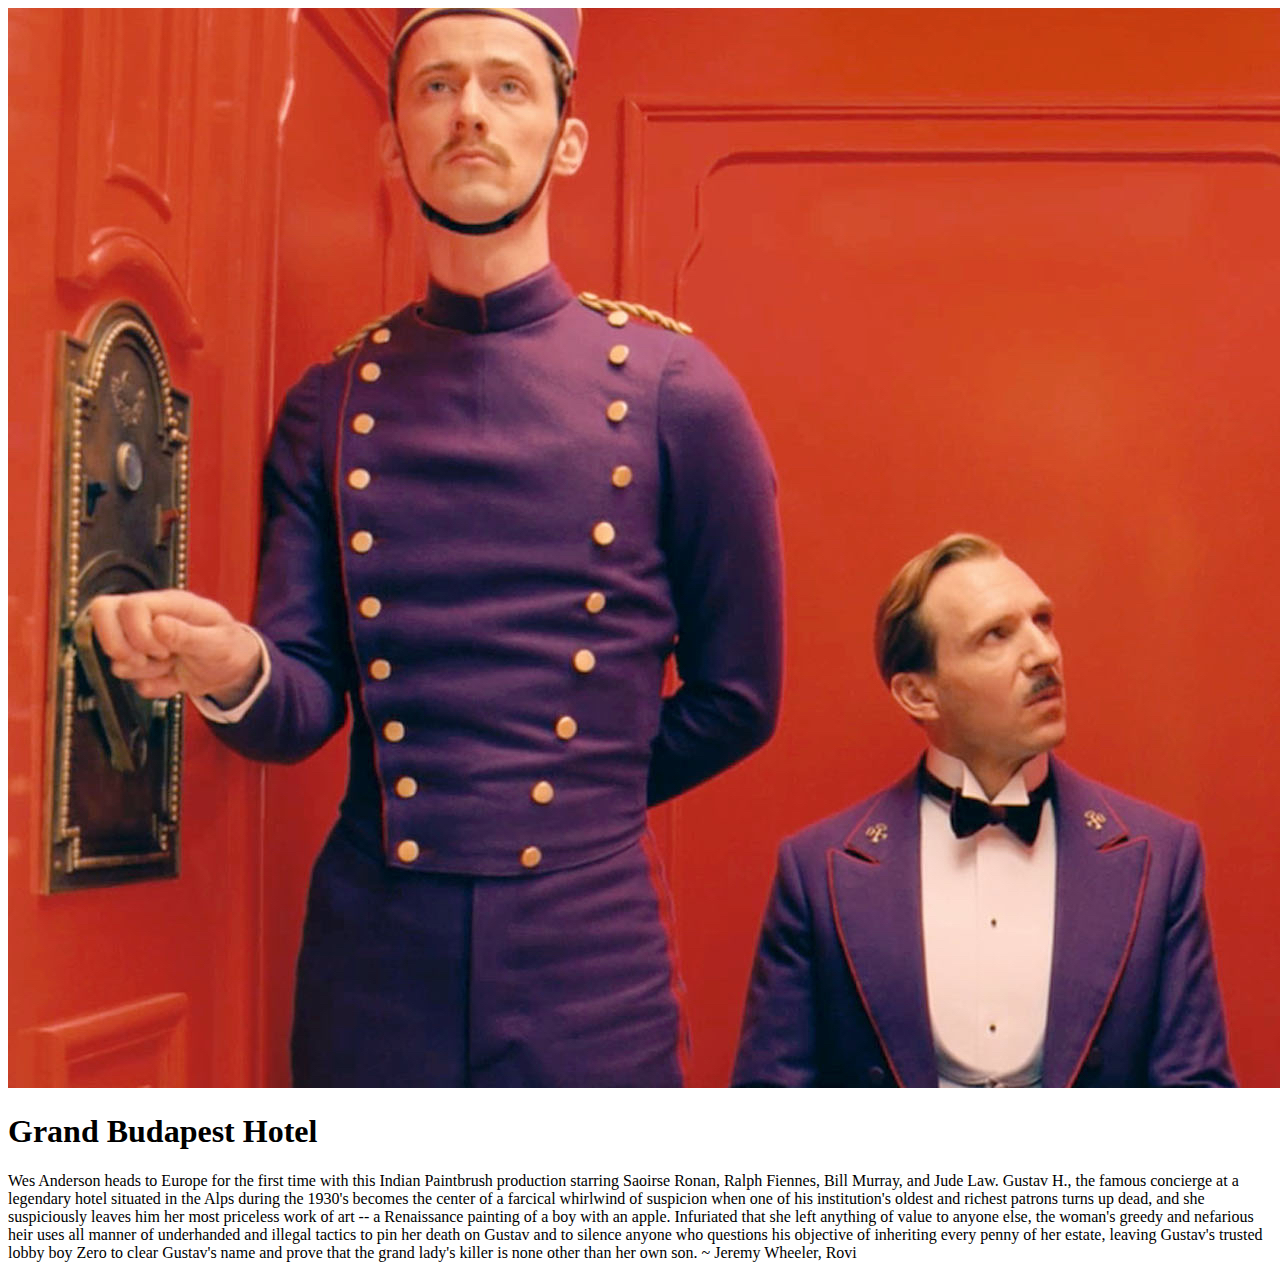
<file: grand_budapest_hotel/grand_budapest_hotel.html>
<!doctype html>
<html>
<head>
<title>

</title>
<meta charset="uft-8">
<link rel="styesheet" href="css/styles.css">
</head>
<body> 
    <div class="container">
    <img src="grand_budapest_hotel.jpg">
    <div class="info">
      <h1>Grand Budapest Hotel</h1
        >
      <p>Wes Anderson heads to Europe for the first time with this Indian Paintbrush production starring Saoirse Ronan, Ralph Fiennes, Bill Murray, and Jude Law. Gustav H., the famous concierge at a legendary hotel situated in the Alps during the 1930's becomes the center of a farcical whirlwind of suspicion when one of his institution's oldest and richest patrons turns up dead, and she suspiciously leaves him her most priceless work of art -- a Renaissance painting of a boy with an apple. Infuriated that she left anything of value to anyone else, the woman's greedy and nefarious heir uses all manner of underhanded and illegal tactics to pin her death on Gustav and to silence anyone who questions his objective of inheriting every penny of her estate, leaving Gustav's trusted lobby boy Zero to clear Gustav's name and prove that the grand lady's killer is none other than her own son. ~ Jeremy Wheeler, Rovi</p>  
    </div>
    </div>  
</body>    
</html>
</file>
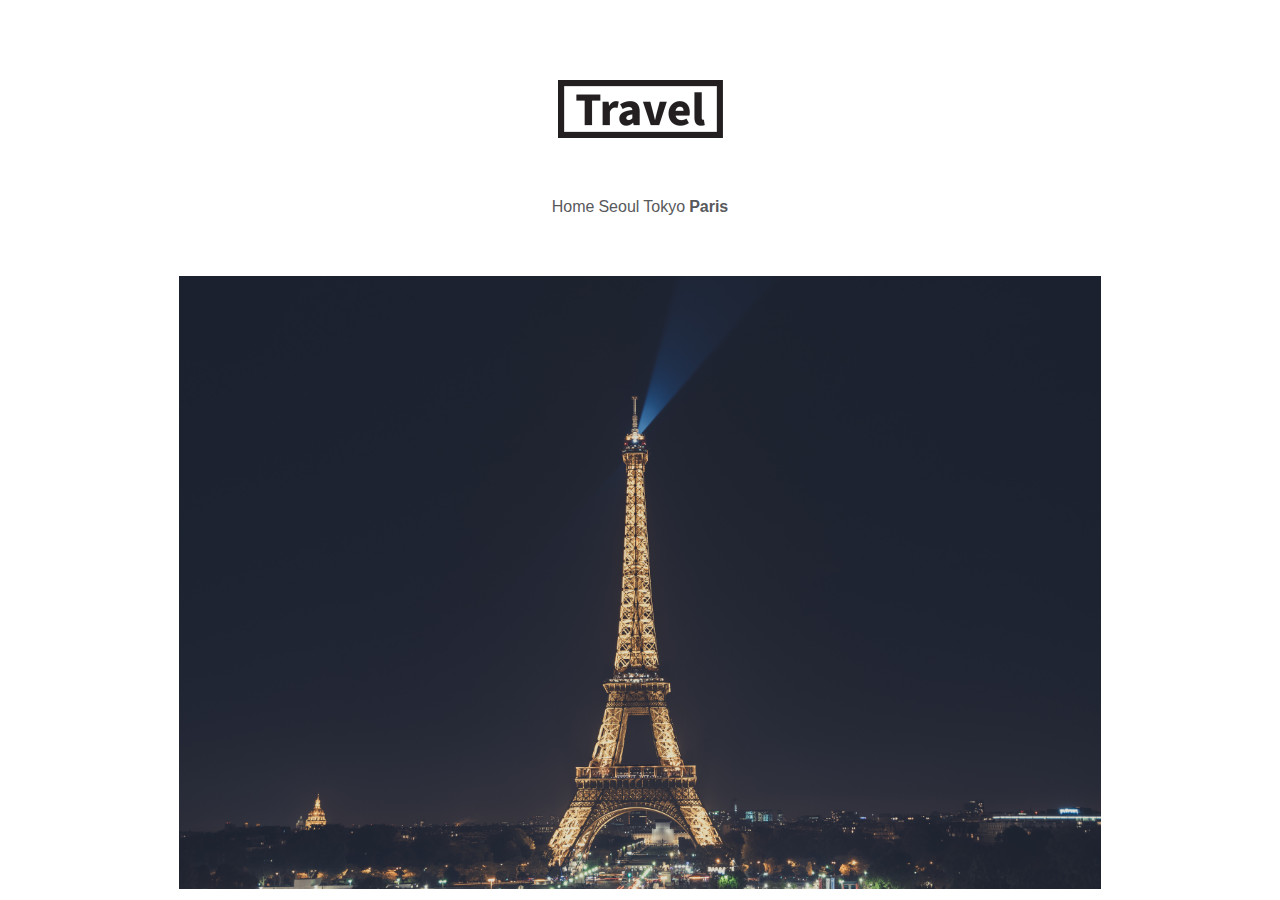
<file: tour_site/paris.html>
<!DOCTYPE html>
<html lang="ko">
<head>
    <meta charset="UTF-8">
    <meta name="viewport" content="width=device-width, initial-scale=1.0">
    <meta http-equiv="X-UA-Compatible" content="ie=edge">
    <link rel="stylesheet" href="css/styles.css">
    <title>Paris</title>
</head>
<body>
 
    <img id="logo" src="img/logo.png" width="165px" height="58px">
    
    <div class="navigation">
        <a href="index.html">Home</a>
        <a href="seoul.html">Seoul</a>
        <a href="tokyo.html">Tokyo</a>
        <a href="paris.html"><b>Paris</b></a>
    </div>
    
    <img id="picture" src="img/paris.png" width="921.6" height="613.35";>

  
</body>
</html>
</file>
<file: grand_budapest_hotel/css/styles.css>
* {
    box-sizing: border-box;
  }
  
  .container {
    width: 500px;
    height: 500px;
  }
  
  .info {
    height: 220px;
      border: 3px solid #B72920;
      overflow: scroll;
      min-width:15px;
  }

  .container {
    margin-left: auto; 
    margin-right: auto; 
    display: block;
}
  
  img {
    width: 100%;
    display: block;
  }
  
  h1 {
    margin: 0;
    margin-bottom: 10px;
  }
  
  p {
    margin: 0;
  }
</file>
<file: tour_site/css/styles.css>
.navigation {
    text-align: center;
    margin-top: 60px;
    margin-bottom: 60px;
   
}

a {
    font-family: Helvetica, Arial, sans-serif;
    text-decoration: none;
    color: #58595B;
}

#logo {
    margin-top: 80px;
    margin-left: auto; 
    margin-right: auto; 
    display: block;
}

#picture {
    margin-left: auto; 
    margin-right:auto; 
    display: block;
}
</file>
